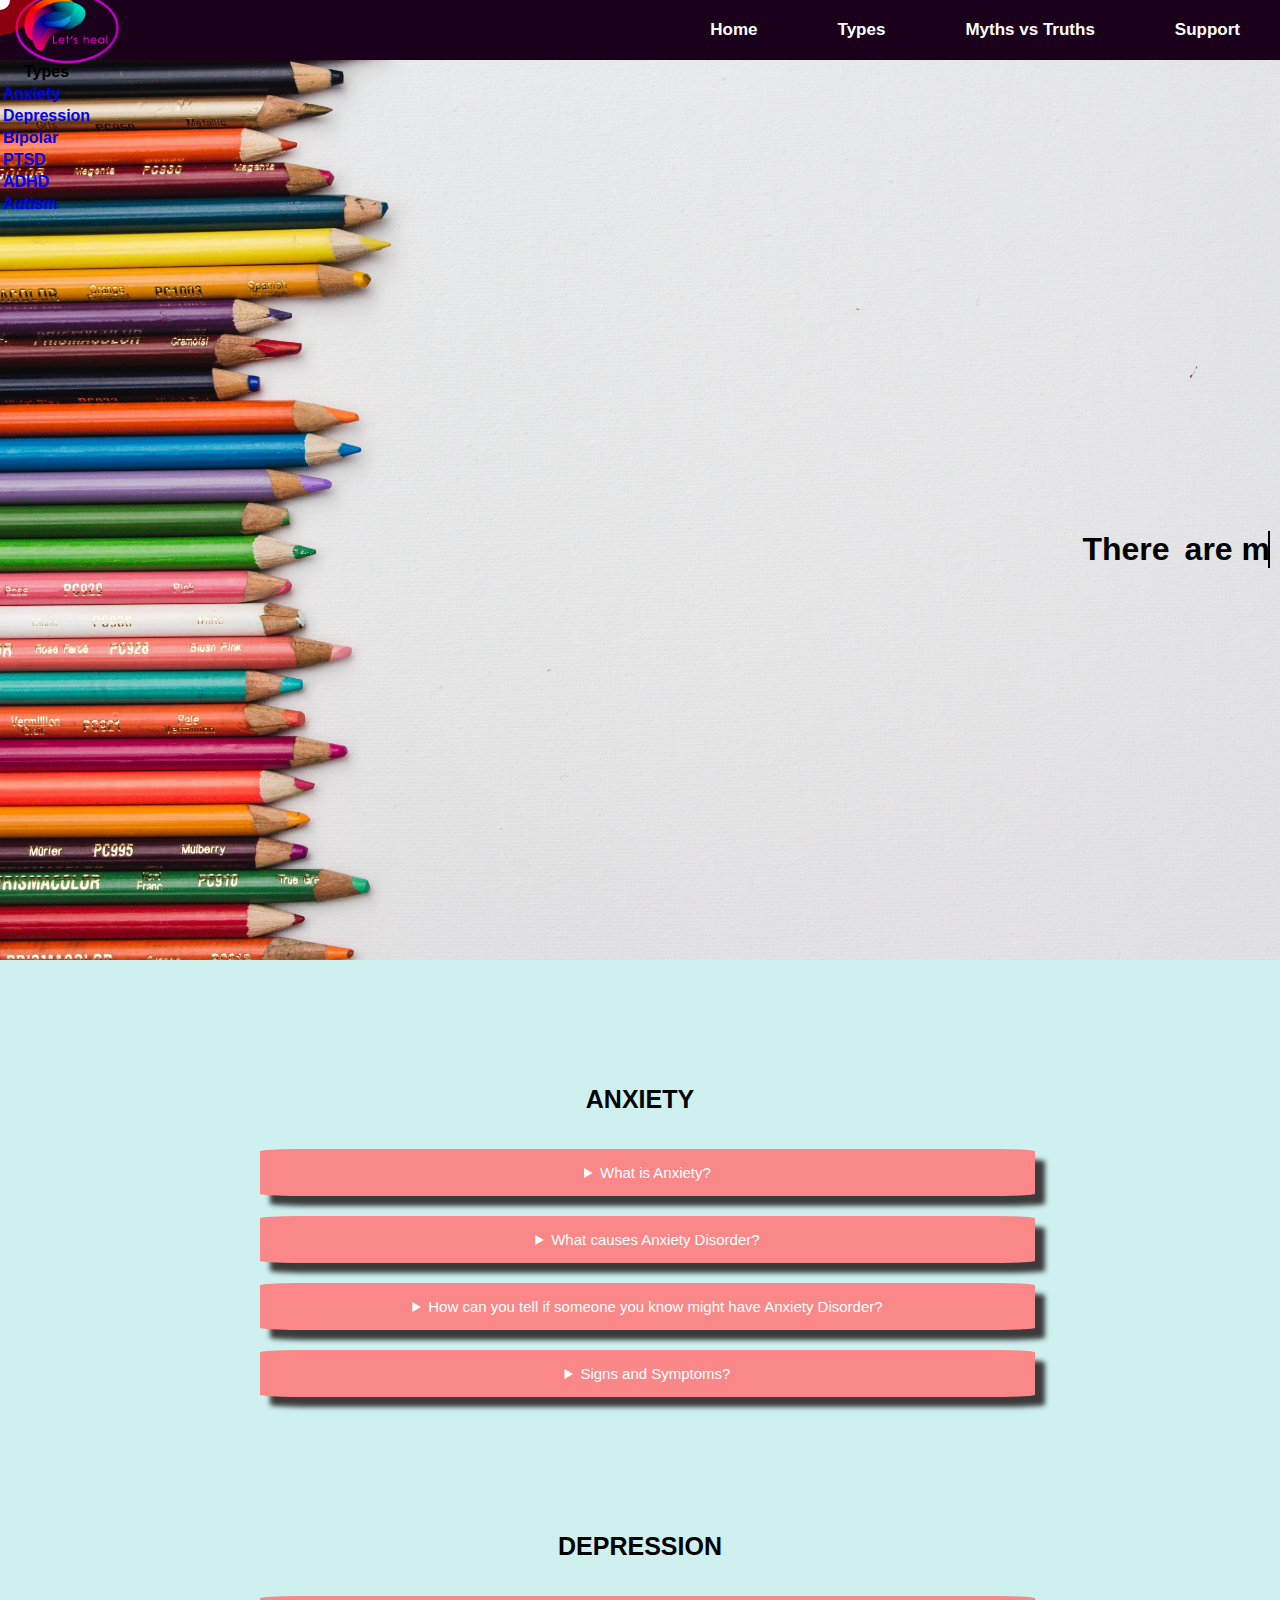
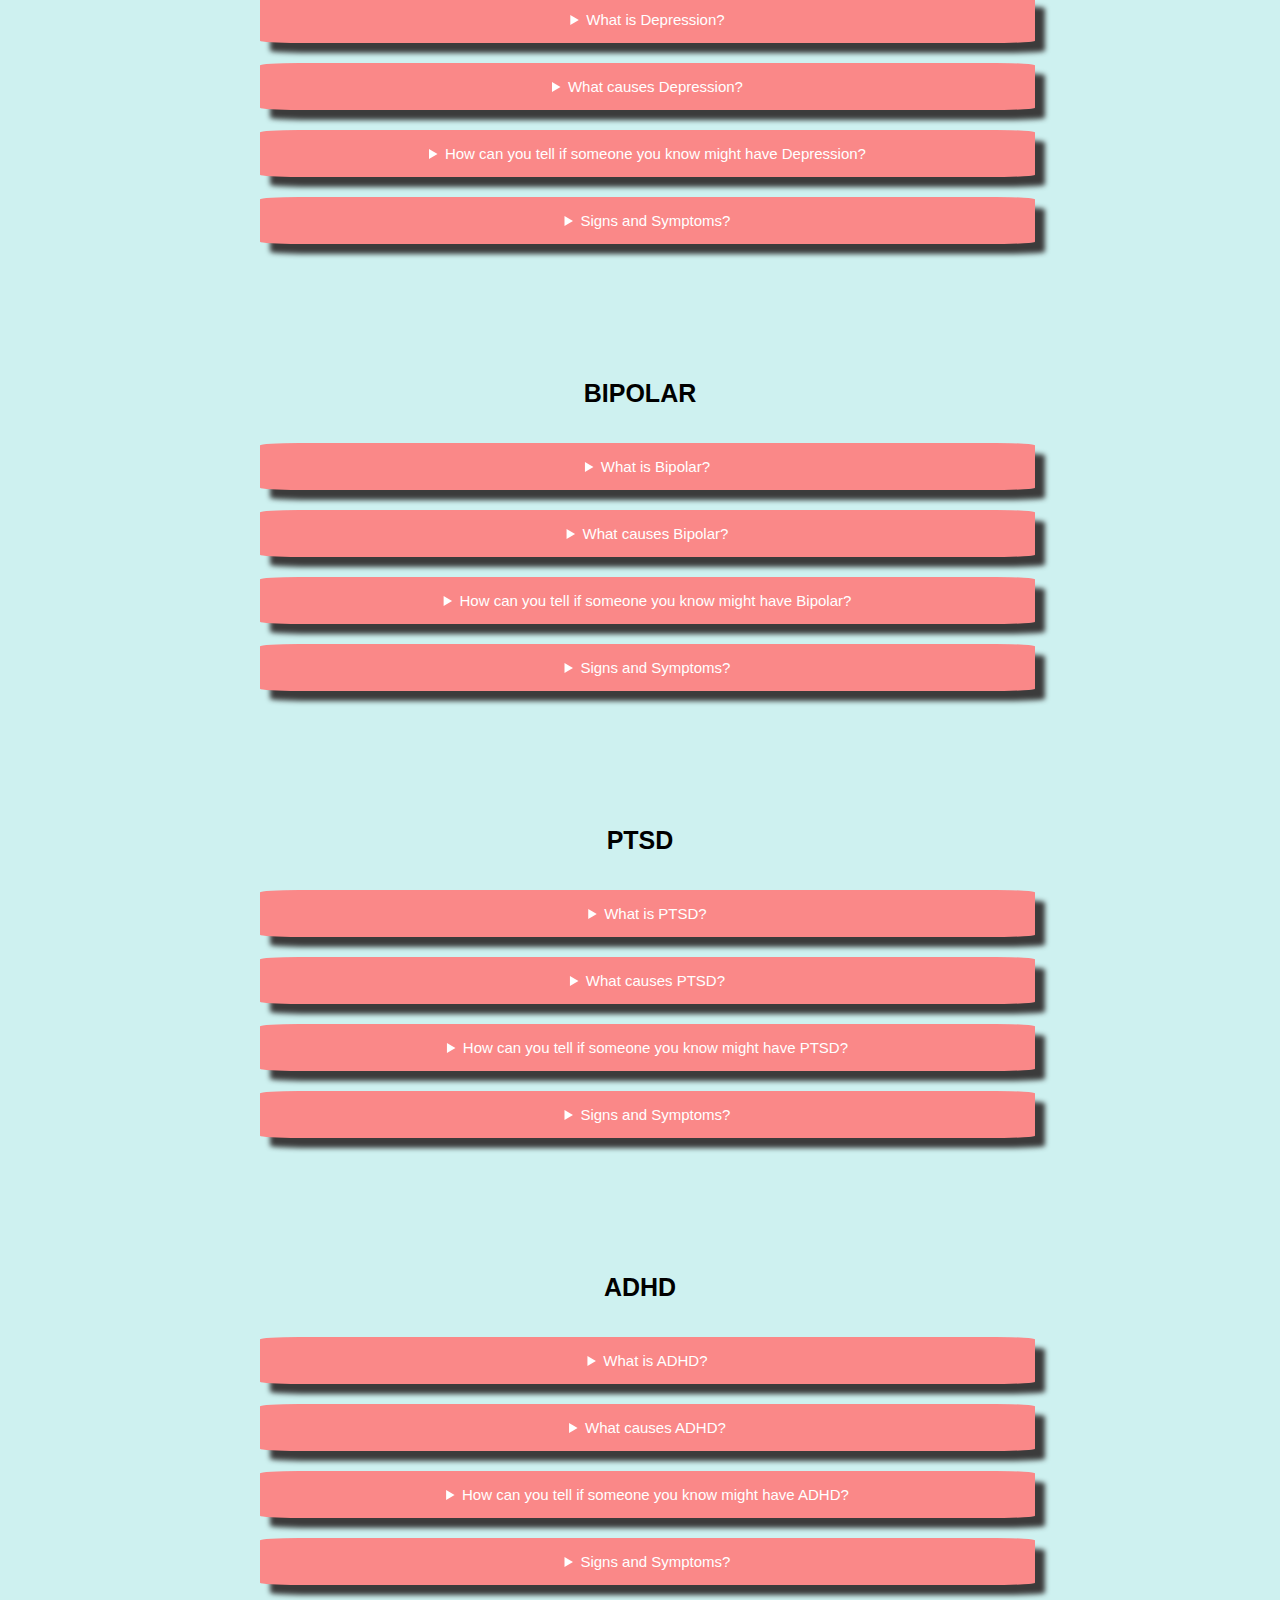
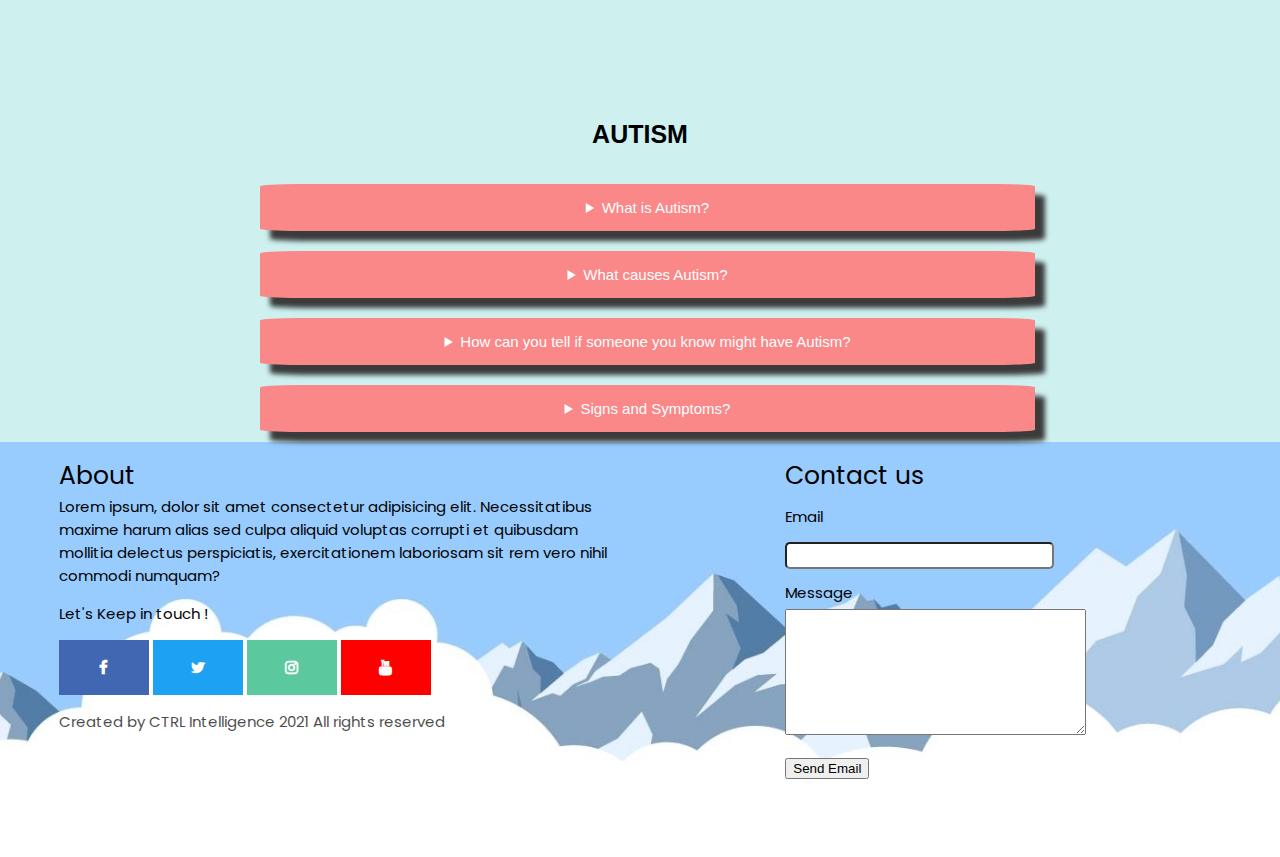
<file: My_Project/definition.html>
<!DOCTYPE html>
<html lang="en">
<head>
    <meta charset="UTF-8">
    <meta http-equiv="X-UA-Compatible" content="IE=edge">
    <meta name="viewport" content="width=device-width, initial-scale=1.0">
    <link rel="shortcut icon" href="logo.png" />

    <link rel="stylesheet" href="style.css">
    <link rel="stylesheet" href="https://cdnjs.cloudflare.com/ajax/libs/font-awesome/4.7.0/css/font-awesome.min.css">
    

    <title>Types</title>
</head>
<body>
    <div class="cursor"></div>
    <div class="cursor2"></div>
    <div class="nav">
        <p class="logo" >
            <a href="index.html"><img src="logo.png" alt=""></a> 
           </p>
        <nav class="links" >
            <a href="index.html">Home</a>
            <a href="definition.html">Types</a>
           
           <a href="myths.html">Myths vs Truths</a>
           <a href="support.html">Support</a>
         
        </nav>
    </div>
    <div class="wlk">
        <div class="intro">
            <h1>There </h1>
            <h1 class="typing"></h1>
        </div>
        <table>
            <tr>
                <th>Types</th>
            </tr>
            <tr>
                <td><a href="#Anxiety">Anxiety</a></td>
            </tr>
            <tr>
                <td><a href="#depression">Depression</a></td>
            </tr>
            <tr>
                <td><a href="#bipolar">Bipolar</a></td>
            </tr>
            <tr>
                <td><a href="#ptsd">PTSD</a></td>
            </tr>
            <tr>
                <td><a href="#adhd">ADHD</a></td>
            </tr>
            <tr>
                <td><a href="#autism">Autism</a></td>
            </tr>
            
        </table>

    </div>

    <div class="part2">
        
        <div id="Anxiety">
            <br><br><br><br>
            <!-- <img src="anxiety1.png" alt=""> -->
            <h3>Anxiety</h3>
            <details class="details">
                <summary id="sum1">What is Anxiety?</summary><br>
                <div id="p">
                    <p>Epcot is a theme park at Walt Disney
                        World Resort featuring exciting attractions,
                        international pavilions,
                        award-winning fireworks and
                        seasonal special events</p>
    
                </div>
            </details>
            <details class="details">
                <summary id="sum2">What causes Anxiety Disorder?</summary><br>
                <div id="p">
                    <p>Epcot is a theme park at Walt Disney
                        World Resort featuring exciting attractions,
                        international pavilions,
                        award-winning fireworks and
                        seasonal special events</p>
                </div>
            </details>
            <details class="details">
                <summary id="sum3">How can you tell if someone you know might have Anxiety Disorder?</summary><br>
                <div id="p">
                    <p>Epcot is a theme park at Walt Disney
                        World Resort featuring exciting attractions,
                        international pavilions,
                        award-winning fireworks and
                        seasonal special events</p>
                </div>
            </details>
            <details class="details">
                <summary id="sum4">Signs and Symptoms?</summary><br>
                <div id="p">
                    <p>Epcot is a theme park at Walt Disney
                        World Resort featuring exciting attractions,
                        international pavilions,
                        award-winning fireworks and
                        seasonal special events</p>
                </div>
            </details>
        </div>
        <div id="depression">
            <br><br><br><br>
            <h3>Depression</h3>
            <!-- <img src="depression.png" alt=""> -->
            <details class="details">
                <summary id="sum1">What is Depression?</summary><br>
                <div id="p">
                    <p>Epcot is a theme park at Walt Disney
                        World Resort featuring exciting attractions,
                        international pavilions,
                        award-winning fireworks and
                        seasonal special events</p>
                </div>
            </details>
            <details class="details">
                <summary id="sum2">What causes Depression?</summary><br>
                <div id="p">
                    <p>Epcot is a theme park at Walt Disney
                        World Resort featuring exciting attractions,
                        international pavilions,
                        award-winning fireworks and
                        seasonal special events</p>
                </div>
            </details>
            <details class="details">
                <summary id="sum3">How can you tell if someone you know might have Depression?</summary><br>
                <div id="p">
                    <p>Epcot is a theme park at Walt Disney
                        World Resort featuring exciting attractions,
                        international pavilions,
                        award-winning fireworks and
                        seasonal special events</p>
                </div>
            </details>
            <details class="details">
                <summary id="sum4">Signs and Symptoms?</summary><br>
                <div id="p">
                    <p>Epcot is a theme park at Walt Disney
                        World Resort featuring exciting attractions,
                        international pavilions,
                        award-winning fireworks and
                        seasonal special events</p>
                </div>
            </details>
        </div>
        <div id="bipolar">
            <br><br><br><br>
            <h3>Bipolar</h3>
            <details class="details">
                <summary id="sum1">What is Bipolar?</summary><br>
                <div id="p">
                    <p>Epcot is a theme park at Walt Disney
                        World Resort featuring exciting attractions,
                        international pavilions,
                        award-winning fireworks and
                        seasonal special events</p>
                </div>
            </details>
            <details class="details">
                <summary id="sum2">What causes Bipolar?</summary><br>
                <div id="p">
                    <p>Epcot is a theme park at Walt Disney
                        World Resort featuring exciting attractions,
                        international pavilions,
                        award-winning fireworks and
                        seasonal special events</p>
                </div>
            </details>
            <details class="details">
                <summary id="sum3">How can you tell if someone you know might have Bipolar?</summary><br>
                <div id="p">
                    <p>Epcot is a theme park at Walt Disney
                        World Resort featuring exciting attractions,
                        international pavilions,
                        award-winning fireworks and
                        seasonal special events</p>
                </div>
            </details>
            <details class="details">
                <summary id="sum4">Signs and Symptoms?</summary><br>
                <div id="p">
                    <p>Epcot is a theme park at Walt Disney
                        World Resort featuring exciting attractions,
                        international pavilions,
                        award-winning fireworks and
                        seasonal special events</p>
                </div>
            </details>
        </div>
        <div id="ptsd">
            <br><br><br><br>
            <h3>PTSD</h3>
            <details class="details">
                <summary id="sum1">What is PTSD?</summary><br>
                <div id="p">
                    <p>Epcot is a theme park at Walt Disney
                        World Resort featuring exciting attractions,
                        international pavilions,
                        award-winning fireworks and
                        seasonal special events</p>
                </div>
            </details>
            <details class="details">
                <summary id="sum2">What causes PTSD?</summary><br>
                <div id="p">
                    <p>Epcot is a theme park at Walt Disney
                        World Resort featuring exciting attractions,
                        international pavilions,
                        award-winning fireworks and
                        seasonal special events</p>
                </div>
            </details>
            <details class="details">
                <summary id="sum3">How can you tell if someone you know might have PTSD?</summary><br>
                <div id="p">
                    <p>Epcot is a theme park at Walt Disney
                        World Resort featuring exciting attractions,
                        international pavilions,
                        award-winning fireworks and
                        seasonal special events</p>
                </div>
            </details>
            <details class="details">
                <summary id="sum4">Signs and Symptoms?</summary><br>
                <div id="p">
                    <p>Epcot is a theme park at Walt Disney
                        World Resort featuring exciting attractions,
                        international pavilions,
                        award-winning fireworks and
                        seasonal special events</p>
                </div>
            </details>
        </div>
        <div id="adhd">
            <br><br><br><br>
            <h3>ADHD</h3>
            <details class="details">
                <summary id="sum1">What is ADHD?</summary><br>
                <div id="p">
                    <p>Epcot is a theme park at Walt Disney
                        World Resort featuring exciting attractions,
                        international pavilions,
                        award-winning fireworks and
                        seasonal special events</p>
                </div>
            </details>
            <details class="details">
                <summary id="sum2">What causes ADHD?</summary><br>
                <div id="p">
                    <p>Epcot is a theme park at Walt Disney
                        World Resort featuring exciting attractions,
                        international pavilions,
                        award-winning fireworks and
                        seasonal special events</p>
                </div>
            </details>
            <details class="details">
                <summary id="sum3">How can you tell if someone you know might have ADHD?</summary><br>
                <div id="p">
                    <p>Epcot is a theme park at Walt Disney
                        World Resort featuring exciting attractions,
                        international pavilions,
                        award-winning fireworks and
                        seasonal special events</p>
                </div>
            </details>
            <details class="details">
                <summary id="sum4">Signs and Symptoms?</summary><br>
                <div id="p">
                    <p>Epcot is a theme park at Walt Disney
                        World Resort featuring exciting attractions,
                        international pavilions,
                        award-winning fireworks and
                        seasonal special events</p>
                </div>
            </details>
        </div>
        <div id="autism">
            <br><br><br><br>
            <h3>Autism</h3>
            <details class="details">
                <summary id="sum1">What is Autism?</summary><br>
                <div id="p">
                    <p>Epcot is a theme park at Walt Disney
                        World Resort featuring exciting attractions,
                        international pavilions,
                        award-winning fireworks and
                        seasonal special events</p>
                </div>
            </details>
            <details class="details">
                <summary id="sum2">What causes Autism?</summary><br>
                <div id="p">
                    <p>Epcot is a theme park at Walt Disney
                        World Resort featuring exciting attractions,
                        international pavilions,
                        award-winning fireworks and
                        seasonal special events</p>
                </div>
            </details>
            <details class="details">
                <summary id="sum3">How can you tell if someone you know might have Autism?</summary><br>
                <div id="p">
                    <p>Epcot is a theme park at Walt Disney
                        World Resort featuring exciting attractions,
                        international pavilions,
                        award-winning fireworks and
                        seasonal special events</p>
                </div>
            </details>
            <details class="details">
                <summary id="sum4">Signs and Symptoms?</summary><br>
                <div id="p">
                    <p>Epcot is a theme park at Walt Disney
                        World Resort featuring exciting attractions,
                        international pavilions,
                        award-winning fireworks and
                        seasonal special events</p>
                </div>
            </details>
        </div>
        
    </div>
    
    </div>
    <footer>
        <div class="more">About <br>
          <div class="morecontent">Lorem ipsum, dolor sit amet consectetur adipisicing elit. Necessitatibus maxime harum alias sed culpa aliquid voluptas corrupti et quibusdam mollitia delectus perspiciatis, exercitationem laboriosam sit rem vero nihil commodi numquam? <br>
           <p>Let's Keep in touch !</p>
           <a href="https://www.facebook.com/TheSADAG/" class="fa fa-facebook" target="_blank"></a>
           <a href="#" class="fa fa-twitter"></a>
           <a href="#" class="fa fa-instagram"></a>
       <a href="https://www.youtube.com/user/Psych2GoTv" class="fa fa-youtube" target="_blank"></a>
       <p class="created">Created by CTRL Intelligence 2021 All rights reserved</p>


      
          </div>
        </div>
        
    
        <div class="contact">
          
          <form action="">
           <span  > Contact us </span><br>
            <label for=""> <span class="contacta" >Email</span> </label> <br> <input type="email" size=30px required > <br>
            <label for=""> <span class="contacta" >Message</span> </label> <br> <textarea name="" id="" cols="35" rows="8" required></textarea> <br>
            <button>Send Email</button>
          </form>
        
    
        </div>
      
         
    
      </footer>
  <script src="app.js"></script>
</body>
</html>
</file>
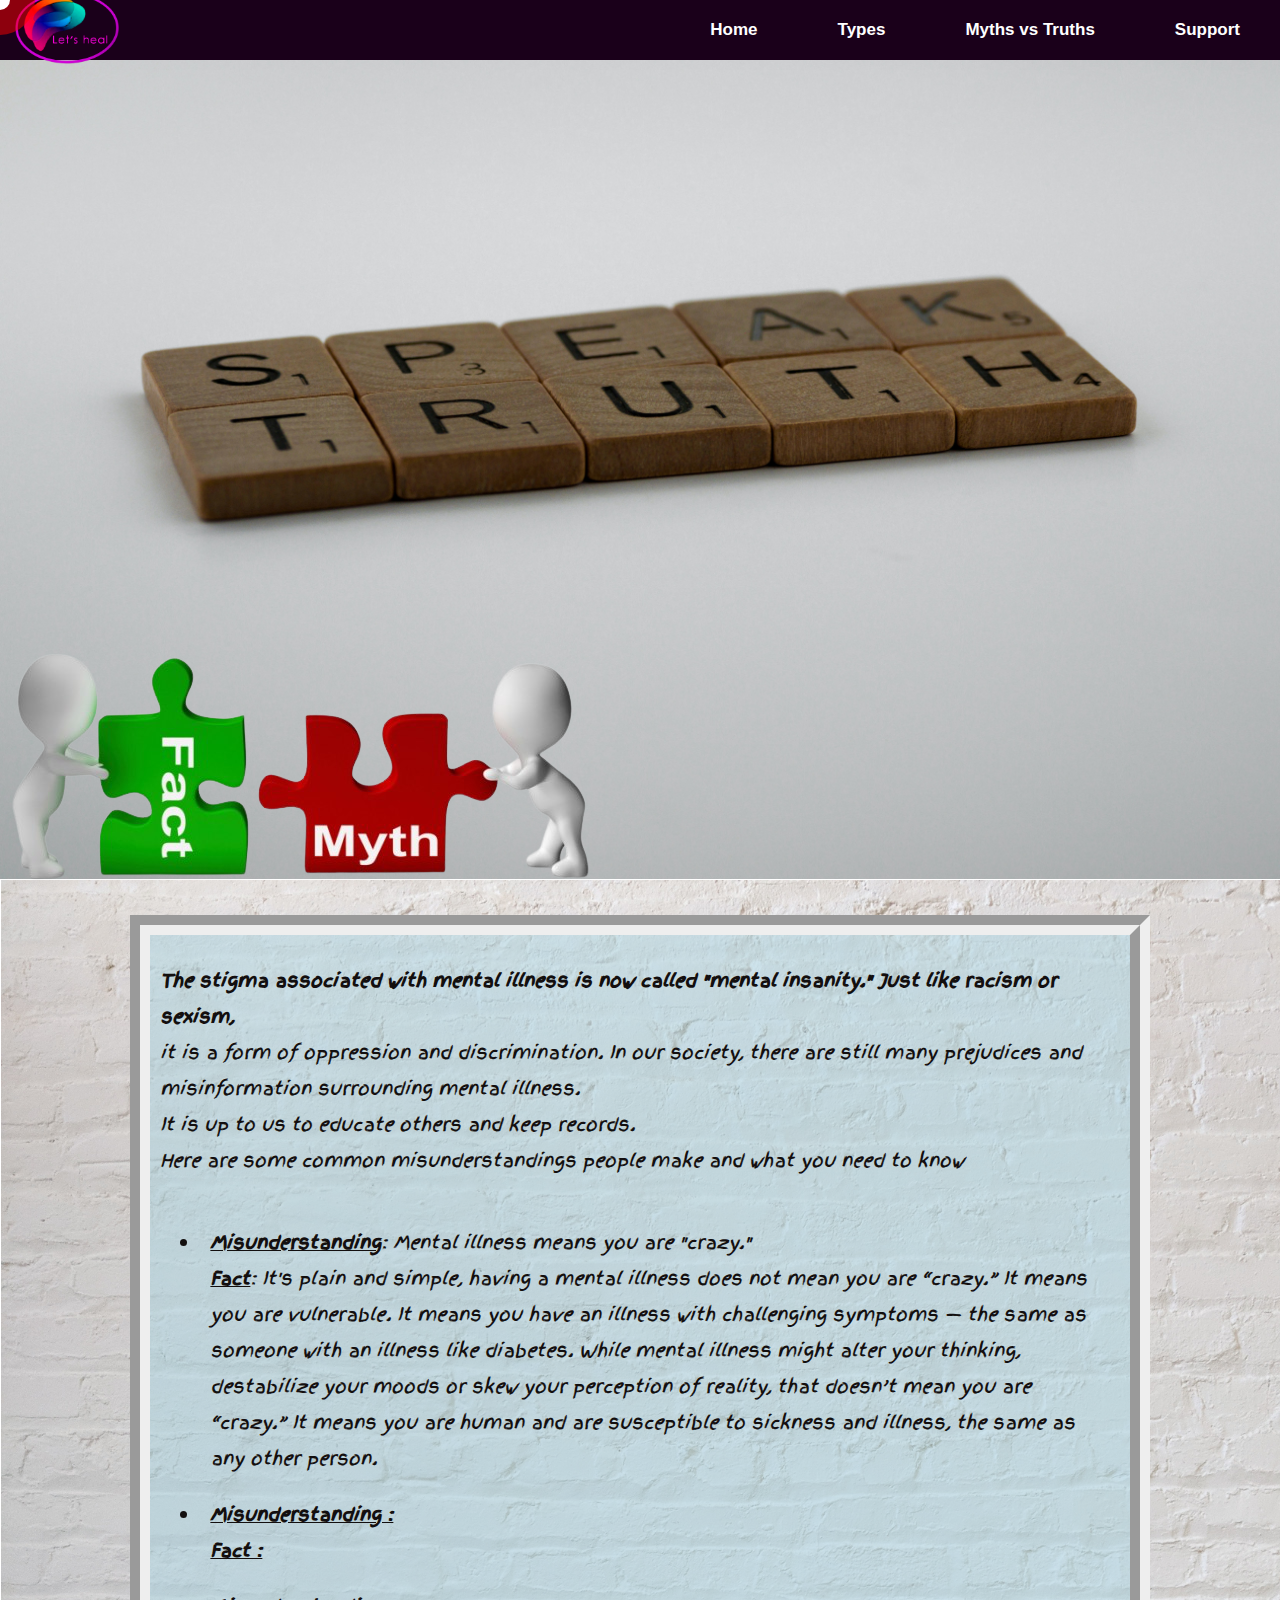
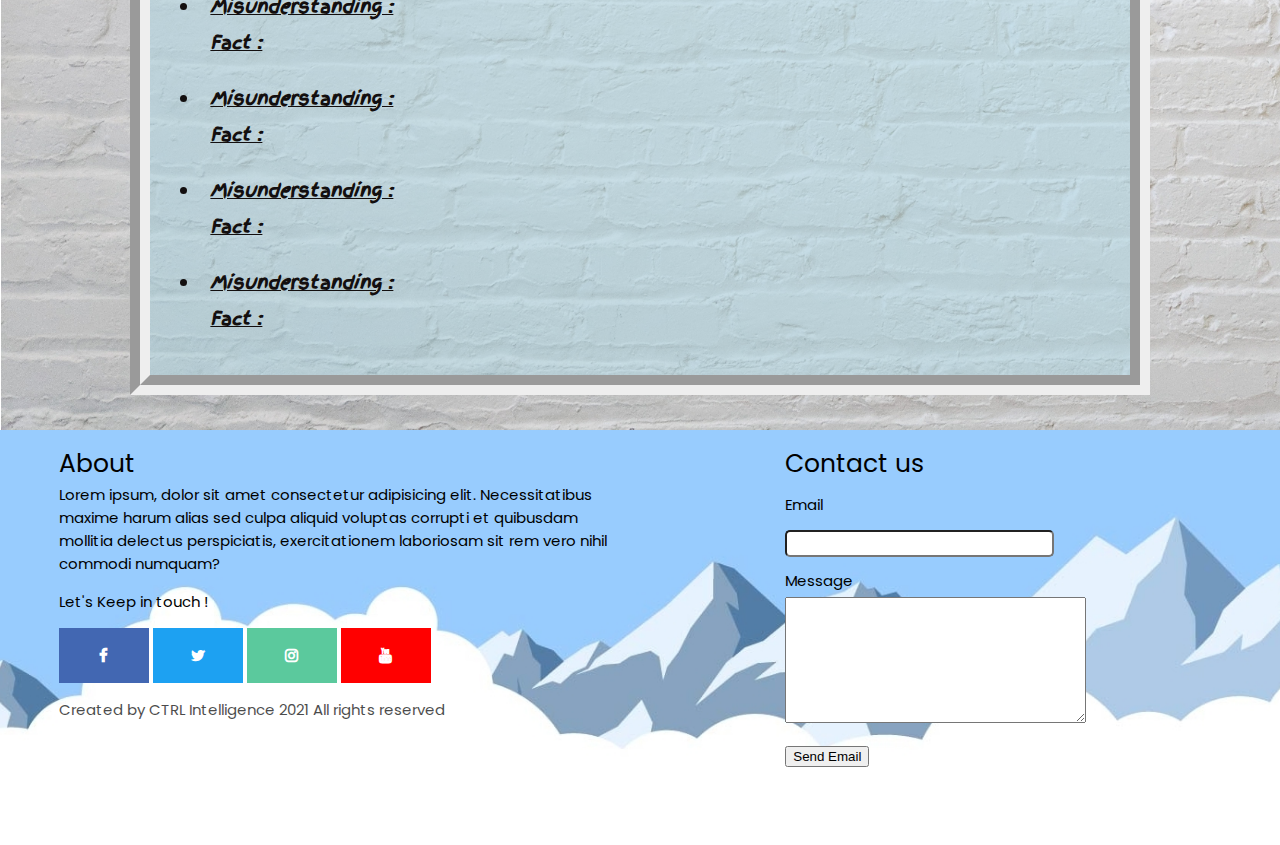
<file: My_Project/myths.html>
<!DOCTYPE html>
<html lang="en">
<head>
    <meta charset="UTF-8">
    <meta http-equiv="X-UA-Compatible" content="IE=edge">
    <meta name="viewport" content="width=device-width, initial-scale=1.0">
    <link rel="shortcut icon" href="logo.png" />
    <link rel="stylesheet" href="style.css">
    <link rel="stylesheet" href="https://cdnjs.cloudflare.com/ajax/libs/font-awesome/4.7.0/css/font-awesome.min.css">
    
    <title>Mental Health</title>
</head>
<body>
  <div class="cursor"></div>
  <div class="cursor2"></div>
  <div class="header">
    <div class="nav">
      <p class="logo" >
        <a href="index.html"><img src="logo.png" alt=""></a> 
       </p>
      <nav class="links" >
          <a href="index.html">Home</a>
          <a href="definition.html">Types</a>
         
         <a href="myths.html">Myths vs Truths</a>
         <a href="support.html">Support</a>
       
      </nav>
  </div>
  <div class="mythsbg">
      <img id="icon" src="mythsvsf.png" alt="">
  </div>
  <div class="aa">
    <div class="myths">
        <div class="mythscontent">
          <p>
              <b>The stigma associated with mental illness is now called "mental insanity." Just like racism or sexism,</b> <br> it is a form of oppression and discrimination. In our society, there are still many prejudices and misinformation surrounding mental illness. <br>
  
              It is up to us to educate others and keep records. <br>
              
              Here are some common misunderstandings people make and what you need to know <br>
  
              
        </p>
        <ul>
            <li><b><u>Misunderstanding</u></b>: Mental illness means you are "crazy." <br>
              <b><u>Fact</u></b>: It's plain and simple, having a mental illness does not mean you are “crazy.” It means you are vulnerable. It means you have an illness with challenging symptoms — the same as someone with an illness like diabetes. While mental illness might alter your thinking, destabilize your moods or skew your perception of reality, that doesn’t mean you are “crazy.” It means you are human and are susceptible to sickness and illness, the same as any other person.  </li>
              <li><b><u>Misunderstanding : </u></b> <br>
                  <b><u>Fact : </u></b>
              
              </li>
              <li><b><u>Misunderstanding : </u></b> <br>
                  <b><u>Fact : </u></b>
              
              </li>
              <li><b><u>Misunderstanding : </u></b> <br>
                  <b><u>Fact : </u></b>
              
              </li>
              <li><b><u>Misunderstanding : </u></b> <br>
                  <b><u>Fact : </u></b>
              
              </li>
              <li><b><u>Misunderstanding : </u></b> <br>
                  <b><u>Fact : </u></b>
              
              </li>
              
        </ul>
  
        </div>
        
    </div>
  </div>
 
  
  <footer>
    <div class="more">About <br>
      <div class="morecontent">Lorem ipsum, dolor sit amet consectetur adipisicing elit. Necessitatibus maxime harum alias sed culpa aliquid voluptas corrupti et quibusdam mollitia delectus perspiciatis, exercitationem laboriosam sit rem vero nihil commodi numquam? <br>
       <p>Let's Keep in touch !</p>
       <a href="https://www.facebook.com/TheSADAG/" class="fa fa-facebook" target="_blank"></a>
       <a href="#" class="fa fa-twitter"></a>
       <a href="#" class="fa fa-instagram"></a>
       <a href="https://www.youtube.com/user/Psych2GoTv" class="fa fa-youtube" target="_blank"></a>
       <p class="created">Created by CTRL Intelligence 2021 All rights reserved</p>


  
      </div>
    </div>
    

    <div class="contact">
      
      <form action="">
       <span  > Contact us </span><br>
        <label for=""> <span class="contacta" >Email</span> </label> <br> <input type="email" size=30px required> <br>
        <label for=""> <span class="contacta" >Message</span> </label> <br> <textarea name="" id="" cols="35" rows="8"required></textarea> <br>
        <button>Send Email</button>
      </form>
    

    </div>
  
     

  </footer>
  <script src="app.js"></script>
</body>
</file>
<file: My_Project/style.css>
@import url('https://fonts.googleapis.com/css2?family=Poppins:wght@400&display=swap');
@import url('https://fonts.googleapis.com/css2?family=Alef&family=Architects+Daughter&family=Crimson+Text&family=Finger+Paint&family=Lovers+Quarrel&family=New+Tegomin&family=Patrick+Hand&family=Roboto+Mono:wght@100&family=Special+Elite&display=swap');
/*some imported font : 
font-family: 'Alef', sans-serif;
font-family: 'Architects Daughter', cursive;
font-family: 'Crimson Text', serif;
font-family: 'Finger Paint', cursive;
font-family: 'New Tegomin', serif;
font-family: 'Patrick Hand', cursive;
font-family: 'Roboto Mono', monospace;
font-family: 'Special Elite', cursive;
font-family: 'Poppins', sans-serif;
*/
/*cursor style */
.cursor{
    z-index: 5;
    position: fixed;
    top:0;
    left:0;
    width: 70px;
    height: 70px;
    border: red 1px solid rgb(117, 113, 113);
    border-radius: 50%;
    transform: translate(-50%,-50%);
    transition: 0.1s;
    background: red;
    opacity: 0.5;
    pointer-events: none;
}

.cursor2{
    z-index: 5;
    position: fixed;
    top:0;
    left:0;
    width: 20px;
    height: 20px;
    background-color: white;
    border-radius: 50%;
    transform: translate(-50%,-50%);
    transition: 0.15s;
    pointer-events: none;
}
/*body*/
body{
    padding: 0;
    margin: 0;
   cursor: none;
    font-family: sans-serif;
}
/* scroll effect */
html{
    scroll-behavior: smooth;
}

.main1{
    background: whitesmoke;
    
}
/* Nav bar style */
.nav  {
    z-index: 1;
    position: sticky;
    top:0;
    width: 100%;
    height: 60px;
    background:  #1a001a;
    display: flex;
    align-items: center;
    
    
}
.logo img{
    height: 8vh;
    width: auto;
}
.logo{
    padding:15px;
}
.logo{
  margin:0;
  
  color:#FFF;
}

.links{
    display: flex;
    width: 100%;
    justify-content: flex-end;
    align-items: center;
    
}
.links a {
   
    display: flex;
    justify-content:space-evenly;
    padding:18px 40px;
    text-decoration: none;
    font-weight: bold;
    font-size: 17px;
    color:#FFF;
    
}
.active a{ 
background: rgb(151, 209, 206);
   padding: 10px;
   border: 2px solid black;
   color: white;
   border-radius: 15%;
    
}

.links a:hover{
    
    color: red;
    background: whitesmoke;
    border-bottom: solid red;
    border-top: solid red;
    transition: color 0.5s, background 0.5s;
    
}
/* video style */
.video{
    height: 80vh;
    overflow: hidden;
    display: flex;
    justify-content: center;
    margin:0;
    

}
/* iframe */
iframe{
    float: right;
    padding: 0 50px;
}
/* Title */
.mh{
    text-decoration: underline;
    text-align: center;
    font-size: 50px;
    letter-spacing: 15px;
}
.mh:hover{
    color: maroon;
    text-decoration: underline;
    transform: scale(1.05);
    transition: 0.5s;
}
/* index content */
.part1{
    background-image: url('mentalhealth4.png');
    background-size: cover;
    background-repeat: no-repeat;
    height: 100vh;
    

}
.paragrah{
    margin-left: 30px;
    font-weight: bolder;
    color:maroon;
    font-family:Cambria, Cochin, Georgia, Times, 'Times New Roman', serif;
    font-size: 30px;
    width: 40%;
    

}
.mhh{
    line-height: 1.5;
    margin-right: 30px;
    margin-left: 30px;
   font-size: 20px;
   
   font-weight: bold;
}
/* drop cap */
.mhh::first-letter{
    font-family: Arial, Helvetica, sans-serif;
    color: maroon;
    font-size: 6rem;
    line-height: 0.65;
    margin: 0.1em 0.1em 0.2em 0;
}
button{
    cursor: pointer;
}
#nohover:hover{
    color: none;
    background:   none;
    border-bottom:  none;
    border-top: none;
    transition: none;
    
}


.next{
    
    font-weight: bolder;
    color:maroon;
    font-family:Cambria, Cochin, Georgia, Times, 'Times New Roman', serif;
    font-size: 30px;
    width: 50%;
    margin-top: 150px;

}
/* footer */
footer{
    font-family: 'Poppins', sans-serif;
    background-image: url(footerbg.jpg);
    padding: 5px;
    display: flex;
    background-repeat: no-repeat;
    background-size: cover;
    background-position: center;
    color: white;
    height: 45vh;
    justify-content: center;
}
.more{
    color:black;
    padding: 10px;
    font-size: 25px;
    width: 45%;
    display: flex;
    flex-direction: column;

}
.contact{
    color: black;
    padding: 10px;
    font-size: 25px;
    width: 45%;
    display: flex;
    justify-content: center;

}

.morecontent{
    font-size: 15px;
    
}
input[type=email]{
    border-radius: 5px;
    padding:4px;
}
.contactcontent{
    font-size: 15px;
}
.contacta{
    font-size: 15px;
}

.fa {
    padding: 20px;
    font-size: 30px;
    width: 50px;
    text-align: center;
    text-decoration: none;
  }
  

.fa-facebook{
    background: #4267B2;
    color: white;
}

.fa-twitter{
    background: #1DA1F2;
    color: white;
}
.fa-instagram{
    background: #5BC99D;
    color: white;
}
.fa-youtube{
    background: red;
    color: white;
}
#button {
    background-color: black;
    border: none;
    color: white;
    padding: 10px 24px;
    text-align: center;
    text-decoration: none;
    display: inline-block;
    font-size: 16px;
    border-radius: 12px;
}
/* Types background */
.wlk{
    height: 100vh;
    background-size: cover;
    background-image: url("typesbg2.jpg");
    background-image: cover;
    background-repeat: no-repeat;
}
#icon{
    position: absolute;
    bottom: 0;
    left: 0;
    animation: 5s linear 1s infinite alternate slidein;
}
@keyframes slidein {
    0%{
        transform: translateX(0);
        opacity: 1;
    }
    50%{
        transform: translateX(400);
        opacity: 1;
    }
    100%{
        transform: translateX(750px);
        opacity: 0;
    }
}
h2{
    font-size: 30px;
}

ul li{
    padding: 10px;
}
/* Typewriter */
.intro{
   position: absolute;
   right:0;
   top:500px;
    padding: 10px;
    display: flex;
   
}
.typing{
    position: relative;
    margin-left: 15px;
  
}


.typing::after{
    content: "";
    position:absolute;
    width:3px;
    right: 0px;
    height:100%;
    border-right:2px solid black;
    animation:blink 0.5s infinite ease;
}
@keyframes blink{
    0%{
        opacity: 0;
    }
    100%{
        opacity : 1
    }
}

/* Support page style */
.supportbg1{
    font-family: 'Roboto Mono', monospace;
    font-size:15px;
    color: white;
    padding: 10px;
    background-image: url("support.jpg");
    height: 90vh;
    background-size: cover;
    font-weight: bold;
    
    
}
.supportbg1 span{
    
    position: absolute;
    bottom: 0;
    left:0;
    font-size: 25px;
    padding: 10px;
    color: lightblue;
   
}

.supportbg2{
    padding: 5px;
    background-image: url("ym.jpg");
    height: 50vh;
    background-size: cover;
    background-attachment: fixed;
    background-position: center;
}
/* Myths page style */
.mythsbg{
    background-attachment: fixed;
    background-image: url("myths2.jpg");
    height: 91vh;
    background-repeat: no-repeat;
    background-size: cover;
    background-position:center;
}
.myths{
    
    padding:35px 0px;
    width: 100%;
    color: rgb(19, 15, 15);
    margin: 0.5px;
    line-height: 1.5;
    font-size: 18px;
    background: url("wall.jpg");
    background-size: cover;
    background-repeat: no-repeat;
    display: flex;
    justify-content: center;
    align-items: center;
    flex-direction: column;

}
.mythscontent{
    padding: 10px;
    border: 20px groove ;
    line-height: 2;
    font-family: 'Finger Paint', cursive;
    font-size: 18px;
    flex-direction: column;
    display: flex;
    justify-content: center;
    align-items: center;
    width: 75%;
    background:rgb(173, 216, 230,0.5);
    font-style: italic;
    
    

   
}

.aa{
    display: flex;
    justify-content: center;
    align-items: center;
}

h3{
    text-align: center;
    font-size: 25px;
    font-family: 'Gill Sans', 'Gill Sans MT', Calibri, 'Trebuchet MS', sans-serif;
    text-transform: uppercase;
}
.details {
    color: white;
    padding: 10px;
    text-align: center;
    font-weight: 500;
    width: 60%;
    margin-left: 250px;
    
}
details > summary {
    
  padding: 15px;
  width: 97%;
  background-color: rgb(250, 136, 136);;
  
  border-radius: 5%;
  box-shadow: 10px 10px 5px rgb(59, 59, 59);
  
  cursor: pointer;
} 
#p{
    color: black;
    font-size: 15px;
    padding: 5px;
  background-color: white;
  border: none;
  box-shadow: 1px 1px 2px black;
}
summary {
      font-family: -apple-system, BlinkMacSystemFont, 'Segoe UI', Roboto, Oxygen, Ubuntu, Cantarell, 'Open Sans', 'Helvetica Neue', sans-serif;
     
      font-size: 15px;
     
      
}
.part2{
    font-family: 'Poppins', sans-serif;
    display: flex;
    justify-content: center;
    flex-direction: column;
    width: 100%;
    background: rgb(206, 241, 240);
}
.created{
    
    color: black;
    opacity: 0.7;

}

/* Drop down menu */
.drp-btn {
    color: white;
    padding: 16px;
    font-size: 16px;
    border-radius: 0%;
    border: none;
}

.drp-dwn {
    float: left;
    
}

.drp-dwn .drp-btn {
    font-size: 16px;  
    border: none;
    outline: none;
    color: white;
    padding: 1px 10px;
    background-color: inherit;
    font-family: inherit;
    margin: 0;
}

.drp-dwn:hover .drp-btn {
    color: red;
    background:   #b3ccff;
    border-bottom: solid red;
    border-top: solid red;
    transition: color 0.5s, background 0.5s;
}

.drpdwn-options {
    display: none;
    position: absolute;
    background-color: #f9f9f9;
    min-width: 157px;
    box-shadow: 0px 8px 16px 0px rgba(0,0,0,0.2);
    /* z-index: 1; */
}

.drpdwn-options a {
    float: none;
    color: black;
    padding: 12px 16px;
    text-decoration: none;
    display: block;
    text-align: left;
}

.drpdwn-options a:hover {
    color: red;
    background:   #b3ccff;
    border-bottom: solid red;
    border-top: solid red;
    transition: color 0.5s, background 0.5s;
}

.drp-dwn:hover .drpdwn-options {
    display: block;
}
.wlk img{
    margin-top: 40px;
    margin-left: 550px;
   
}

.align{
    text-align: center;
}
span{
    left: -2px;   
}
.alignment{
    text-align: left;
    margin-left: 1em;
}
a:link{
    text-decoration: none;
    font-weight: bold;    
}
a:hover{
    color:turquoise;
    font-weight: bold;
}
/* Responsive */
@media screen and (max-width: 600px) {
    body{
        padding: 0;
        margin: 0;
        box-sizing: border-box;
    }
    .logo{
        display: none;
    }
    .links{
        display: flex;
        width: 100%;
        justify-content: flex-end;
        align-items: center;
        
    }
    .links a {
       
        display: flex;
        justify-content:space-evenly;
        padding:10px 30px;
        text-decoration: none;
        font-weight: bold;
        font-size: 17px;
        color:#FFF;
        
    }.drpdwn-options a {
        float: none;
        color: black;
        padding: 12px 16px;
        text-decoration: none;
        display: block;
        text-align: left;
    }.drp-dwn button{
        padding:0;
        
    }
    .paragrah{
       
        font-weight: bolder;
        color:maroon;
        font-family:Cambria, Cochin, Georgia, Times, 'Times New Roman', serif;
        font-size: 20px;
        width: 80%;
      
        
    
    }
    .next{
        display: none;
    }
    .mhh{
        line-height: 1.5;
        
        margin-left: 20px;
       font-size: 18px;
       
       font-weight: bold;
    }
    .mhh::first-letter{
        font-family: Arial, Helvetica, sans-serif;
        color: maroon;
        font-size: 3rem;
        line-height: 0.65;
        margin: 0.1em 0.1em 0.2em 0;
    }
    iframe{
        width: 80%;
        padding: 10px 50px;
    }
    .typing{
        position: relative;
        margin-left: 15px;
      
    }
    .details {
        color: white;
        padding: 10px;
        text-align: center;
        font-weight: 500;
        width: 60%;
        margin-left:70px;
        
    }
    .wlk img{
        display: none;
    }
    .typing::after{
        display: none;
    }
    #icon{
        width: 50%;
    }
    @keyframes slidein {
    0%{
        transform: translateX(0);
        opacity: 1;
    }
    50%{
        transform: translateX(200);
        opacity: 1;
    }
    100%{
        transform: translateX(300px);
        opacity: 0;
    }
    }
    .supportbg1 span{
        display: none;
    }
    textarea{
        width: 90%;
    }
    
  }
</file>
